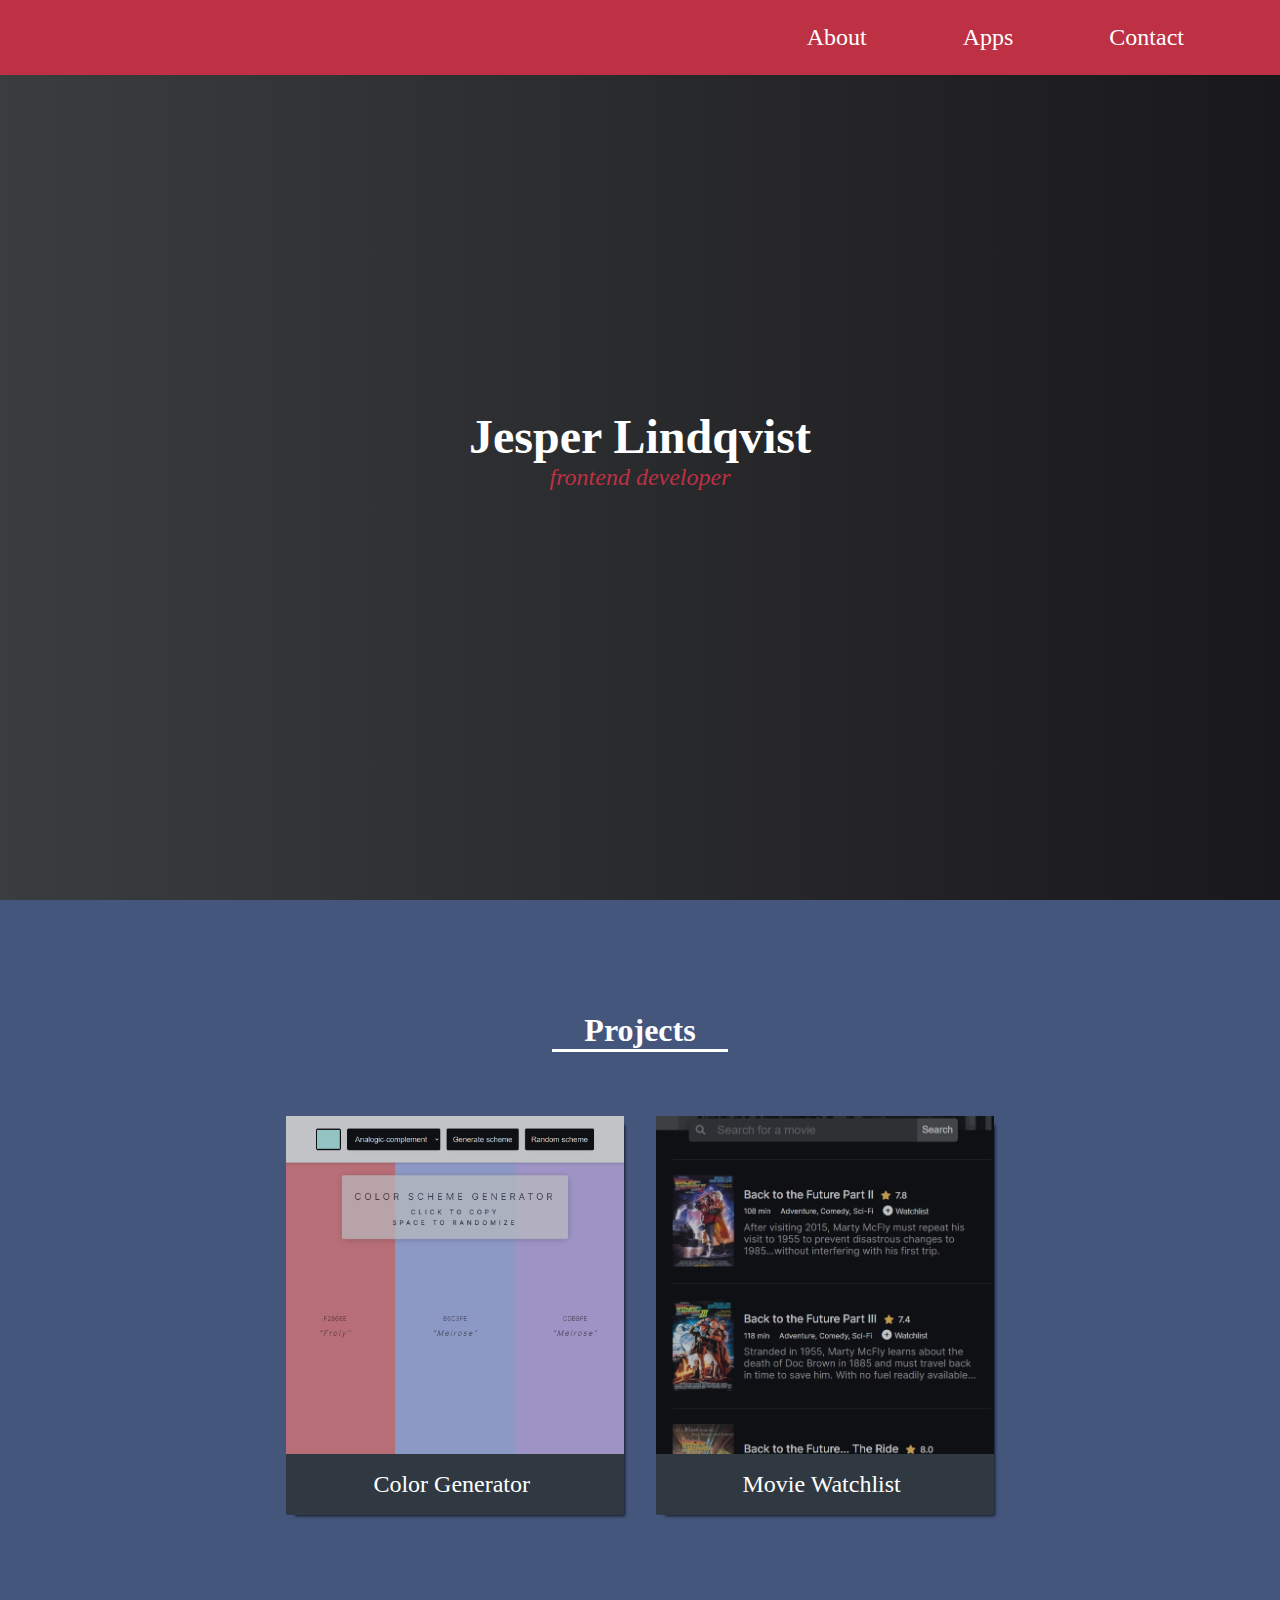
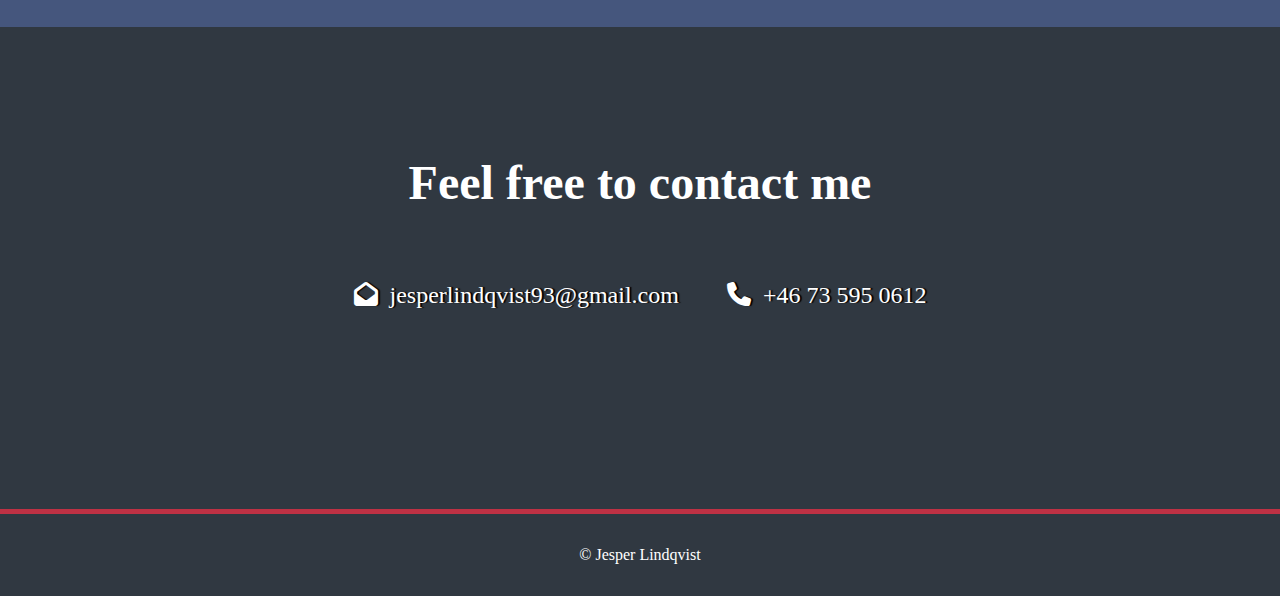
<file: index.html>
<!DOCTYPE html>
<html lang="en">
<head>
    <meta charset="UTF-8">
    <meta http-equiv="X-UA-Compatible" content="IE=edge">
    <meta name="viewport" content="width=device-width, initial-scale=1.0">
    <link rel="stylesheet" href="styles.css">
    <link rel="stylesheet" href="https://cdnjs.cloudflare.com/ajax/libs/font-awesome/6.1.1/css/all.min.css">

    <title>Jesper</title>
</head>
<body>

    <nav class="nav" id="navbar">
        <ul class="nav-list">
            <li><a href="#welcome-section">About</a></li>
            <li><a href="#projects">Apps</a></li>
            <li><a href="#contact-section">Contact</a></li>
        </ul>    
    </nav>

    <section class="welcome-section" id="welcome-section">
        <h1 id="jesper">
            Jesper Lindqvist
        </h1>
        <p>
            <em>
                frontend developer
            </em>
        </p>
    </section>

    <section class="work-section" id="projects">

        <h2>Projects</h2>

        <div class="project-grid">
            <a href="projects/colorPicker/index.html" class="project-tile">
                <img class="project-image" src="images/colorpickerimg.jpg" target="_blank" alt="Project">
                <p><span class="brackets"> < </span>Color Generator<span class="brackets"> /></span></p>
            </a>
            <a href="projects/movieWatchlist/index.html" class="project-tile">
                <img class="project-image" src="images/moviewatchlistimg.jpg" target="_blank" alt="Project">
                <p><span class="brackets"> < </span>Movie Watchlist<span class="brackets"> /></span></p>
            </a>

            
        </div>

    </section>

    <section class="contact" id="contact-section">
        <h1>Feel free to contact me</h1>

        <div class="contact-links">
            <a><i class="fa-solid fa-envelope-open"></i>jesperlindqvist93@gmail.com</a>
            <a><i class="fa-solid fa-phone"></i>+46 73 595 0612</a>
        </div>
    </section>

    <footer>
        <p>© Jesper Lindqvist </p>
    </footer>


    
</body>
</html>
</file>
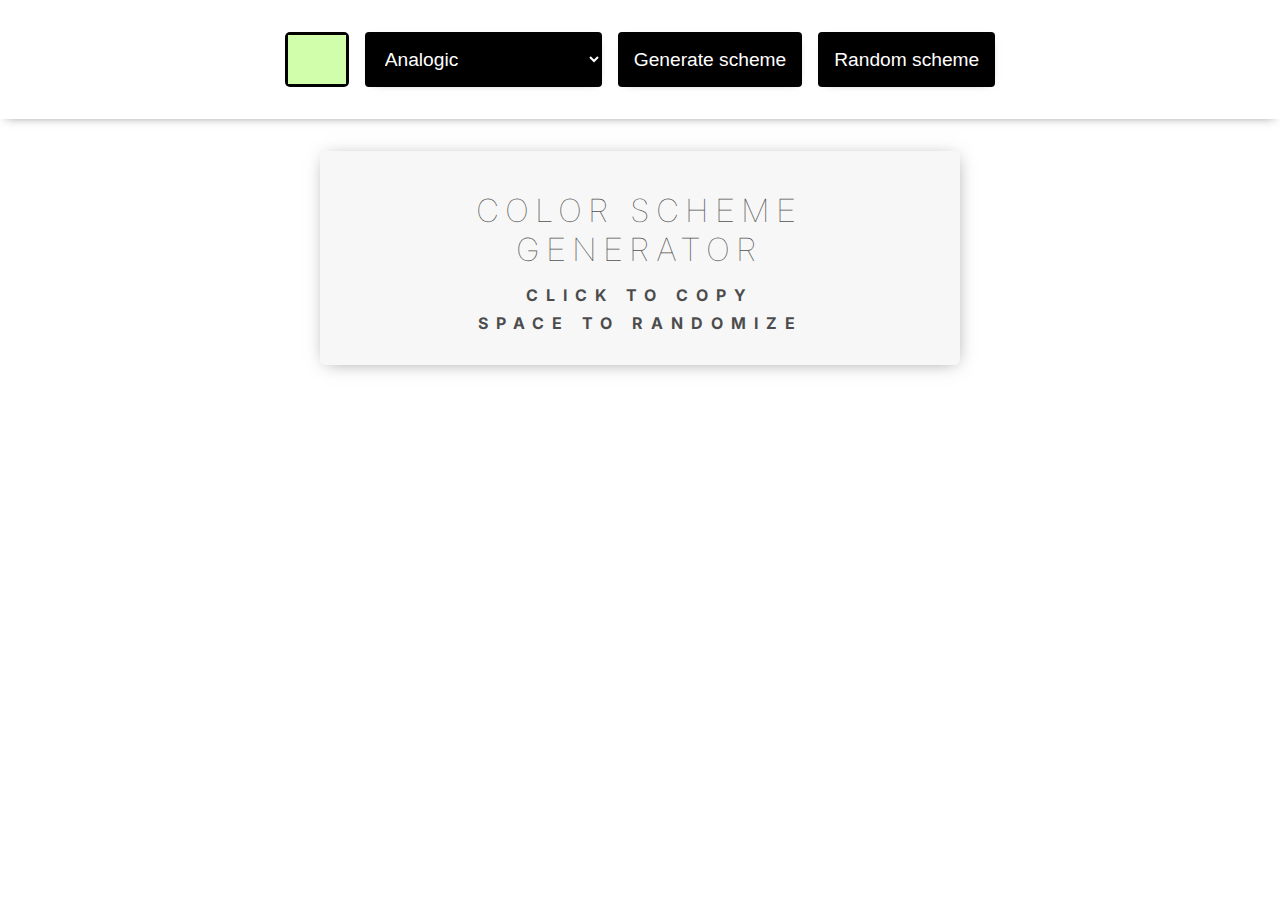
<file: projects/colorPicker/index.html>
<!DOCTYPE html>
<html lang="en">
  <head>
    <meta charset="UTF-8" />
    <meta http-equiv="X-UA-Compatible" content="IE=edge" />
    <meta name="viewport" content="width=device-width, initial-scale=1.0" />
    <link rel="stylesheet" href="styles.css" />
    <link href="https://fonts.googleapis.com/css2?family=Inter&display=swap" rel="stylesheet" />
    <link
      rel="stylesheet"
      href="https://cdnjs.cloudflare.com/ajax/libs/font-awesome/6.1.1/css/all.min.css"
      integrity="sha512-KfkfwYDsLkIlwQp6LFnl8zNdLGxu9YAA1QvwINks4PhcElQSvqcyVLLD9aMhXd13uQjoXtEKNosOWaZqXgel0g=="
      crossorigin="anonymous"
      referrerpolicy="no-referrer"
    />
    <title>ColorPicker</title>
  </head>
  <body>
    <main id="header">
      <input type="color" id="seedPicker" class="values" value="#ffffff" />
      <select name="selectList" id="selectList" class="values">
        <option value="monochrome">Monochrome</option>
        <option value="monochrome-dark">Monochrome-dark</option>
        <option value="monochrome-light">Monochrome-light</option>
        <option value="analogic">Analogic</option>
        <option value="complement">Complement</option>
        <option value="analogic-complement">Analogic-complement</option>
        <option value="triad">Triad</option>
      </select>
      <button id="getButton">Generate scheme</button>
      <button id="randomButton">Random scheme</button>
    </main>
    <section id="colors">
      <div id="currentValues"></div>
      <div id="copiedEl"></div>

      <div class="schemeItem">
        <h1 class="hexHeading"></h1>
      </div>
      <div class="schemeItem">
        <h1 class="hexHeading"></h1>
      </div>
      <div class="schemeItem">
        <h1 class="hexHeading"></h1>
      </div>
      <div class="schemeItem">
        <h1 class="hexHeading"></h1>
      </div>
      <div class="schemeItem">
        <h1 class="hexHeading"></h1>
      </div>
    </section>
    <script type="text/javascript" src="main.js"></script>
  </body>
</html>
</file>
<file: styles.css>
html {
  scroll-behavior: smooth;
}

body {
  font-family: "Dosis", "Lato", "Lucida Grande", "Lucida Sans Unicode", "Tahoma", "sans-serif";
}

* {
  margin: 0;
  padding: 0;
}

a {
  text-decoration: none;
}

h1,
h2 {
  font: "Raleway";
}

/*NAVBAR START*/

.nav {
  display: flex;
  position: fixed;
  justify-content: end;
  background: #be3144;
  width: 100%;
}

.nav-list {
  display: flex;
  margin-right: 2em;
  list-style-type: none;
  font-size: 1.5em;
}

.nav-list a {
  display: block;
  color: white;
  margin: 0 1em;
  padding: 1em;
}

.nav-list a:hover {
  background: #45567d;
}

/*NAVBAR END*/

/*WELCOME SECTION START*/

.welcome-section {
  display: flex;
  flex-direction: column;
  justify-content: center;
  align-items: center;
  width: 100%;
  height: 100vh;
  background: linear-gradient(to right, #3a3d40, #19181a);
}

.welcome-section h1 {
  font-size: 3em;
  color: white;
}

.welcome-section p {
  color: #be3144;
  font-size: 1.5em;
}

/*WELCOME SECTION END*/

/*WORK SECTION START*/

.work-section {
  background: #45567d;
  display: flex;
  flex-direction: column;
  justify-content: center;
  padding: 7em 8em;
}

.work-section h2 {
  max-width: 600px;
  font-size: 2em;
  color: white;
  align-self: center;
  text-align: center;
  border-bottom: 0.1em solid white;
  margin-bottom: 2em;
  padding: 0 1em;
}

/* .project-grid {
  display: grid;
  grid-template-columns: repeat(auto-fit, minmax(200px, 1fr));
  grid-gap: 2em;
} */

.project-grid {
  display: flex;
  justify-content: center;
  gap: 2rem;
}

.project-grid .project-tile {
  max-width: 33%;
  box-shadow: 5px 5px 3px -4px rgba(0, 0, 0, 0.75);
  background: #303841;
  border-radius: 0 0 2px 2px;
}

.project-grid img {
  position: 100% 100%;
  display: block;
  width: 100%;
  height: auto;
  aspect-ratio: 1;
  object-fit: cover;
  opacity:0.7;
}

.project-grid img:hover {
  opacity:1;
}

.project-grid p {
  color: white;
  font-size: 1.5em;
  text-align: center;
  text-decoration: none;
  padding: 0.7em;
}

.project-grid .project-tile p span {
  color: orange;
  opacity: 0%;
  font-weight: bold;
}

.project-tile:hover .brackets {
  opacity: 100%;
  transition: opacity 1.5s;
}

.show-all {
  margin-top: 2em;
  padding: 0.5em 1em;
  font-size: 1.2em;
  border: none;
  width: fit-content;
  align-self: center;
  cursor: pointer;
  background: #303841;
}

.show-all a {
  color: white;
}

.show-all:hover {
  background: #be3144;
  transition: background 0.5s;
}

.fa-greater-than {
  padding-left: 0.5em;
  padding-right: 0.5em;
  transition: padding-left 0.5s, padding-right 0.5s;
}

.show-all:hover .fa-greater-than {
  padding-left: 0.7em;
  padding-right: 0.3em;
  transition: padding-left 0.5s, padding-right 0.5s;
}

/*WORK SECTION END*/

/*CONTACT SECTION START*/

.contact {
  display: flex;
  flex-direction: column;
  align-items: center;
  justify-content: center;
  text-align: center;
  padding: 8em 8em;
  background: #303841;
  border-bottom: 5px solid #be3144;
}

.contact h1 {
  font-size: 3em;
  color: white;
}

.contact-links {
  cursor: pointer;
  width: 100%;
  margin: 3em;
  display: flex;
  flex-wrap: wrap;
  justify-content: center;
}

.contact p {
  color: white;
}

.contact-links a {
  text-align: center;
  color: white;
  font-size: 1.5em;
  padding: 1em;
  text-shadow: 2px 0px 1px #000000;
  transition: margin-top 0.5s, margin-bottom 0.5s;
}

.contact-links a:hover {
  margin-top: 0.5em;
  margin-bottom: -0.5em;
  transition: margin-top 0.5s, margin-bottom 0.5s;
}

.contact-links i {
  margin-right: 0.5em;
}

/*CONTACT SECTION END*/

/*FOOTER SECTION START*/

footer {
  background: #303841;
  display: flex;
  justify-content: space-around;
  padding: 2em;
}

footer p {
  color: white;
}

/*FOOTER SECTION END*/

/*MEDIA QUERIES*/

@media (max-width: 700px) {
  
  @media (max-width: 700px) {
  .contact > h1 {
    font-size: 2rem;
  }
  .nav {
    justify-content: center;
  }
  .nav-list {
    margin-right: 0;
  }
  .nav-list a {
    padding: 1em 0;
  }
  .work-section {
    padding: 5em 1em;
  }
  .contact {
    padding: 2em 0;
  }
  footer {
    padding: 1em;
    flex-direction: column;
    text-align: center;
  }
  footer p {
    margin: 1em;
  }
}

@media (max-width: 550px) {
  .project-grid {
    flex-direction: column;
    align-items: center;
  }
  .project-grid .project-tile {
    width: 100%;
    max-width: 100%;
  }

  .work-section {
    padding: 5em 0;
  }
}
</file>
<file: projects/colorPicker/styles.css>
body {
  margin: 0;
  height: 100vh;
  width: 100%;
  display: flex;
  flex-direction: column;
  font-family: "Inter", "sans-serif";
}
* {
  margin: 0;
}
main {
  position: relative;
  width: 100%;
  display: flex;
  justify-content: center;
  padding: 2rem;
  box-sizing: border-box;
  box-shadow: 0px 4px 10px -6px rgba(0, 0, 0, 0.5);
  background: #ffffff;
  z-index: 1;
}

main input {
  margin: 0 0.5rem;
  cursor: pointer;
  padding: 0.2rem;
  height: 100%;
  width: 4rem;
  border-radius: 5px;
  border: none;
  -webkit-appearance: none;
  background: black;
}

/* Removes border from input color */

main input::-webkit-color-swatch-wrapper {
  padding: 0;
}

main input::-webkit-color-swatch {
  border: none;
}

main select {
  margin: 0 0.5rem;
  cursor: pointer;
  font-size: 1.2rem;
  padding: 1rem;
  border-radius: 4px;
  border: none;
  box-shadow: 1px 2px 10px -8px rgba(0, 0, 0, 0.6);
  background: black;
  color: white;
}

main button {
  margin: 0 0.5rem;
  cursor: pointer;
  padding: 1rem;
  border-radius: 4px;
  border: none;
  box-sizing: border-box;
  font-size: 1.2rem;
  box-shadow: 1px 2px 10px -8px rgba(0, 0, 0, 0.6);
  background: black;
  color: white;
}

main select:hover,
button:hover {
  background: #2d2d2d;
}

#currentValues {
  position: absolute;
  text-align: center;
  left: 50%;
  margin-top: 2rem;
  transform: translate(-50%);
  border: none;
  border-radius: 5px;
  padding: 1.5rem 2rem;
  box-shadow: 1px 2px 17px -5px rgba(0, 0, 0, 0.6);
  min-width: 30%;
  letter-spacing: 0.5rem;
  background: #f4f4f4;
  opacity: 0.7;
}

#currentValues h1 {
  margin: 1rem 0;
  font-weight: 100;
}

#currentValues h2 {
  font-size: 1rem;
  margin: 0.5rem;
}

#colors {
  display: flex;
  width: 100%;
  height: 100%;
  position: relative;
}

.schemeItem {
  display: flex;
  flex-direction: column;
  justify-content: center;
  align-items: center;
  text-align: center;
  width: 100%;
  height: auto;
  font-weight: 100;
}

#nameHeading {
  margin-top: 1rem;
  font-weight: 100;
  font-style: italic;
  letter-spacing: 0.2rem;
  font-size: 1.2rem;
}

.hexHeading {
  font-size: 1rem;
  font-weight: 100;
  position: absolute;
  bottom: 40%;
  opacity: 0.6;
}

#copiedEl {
  opacity: 0;
  position: absolute;
  left: 50%;
  bottom: 10%;
  text-align: center;
  transform: translateX(-50%);
  padding: 1rem;
  border-radius: 5px;
  background: rgba(255, 255, 255, 0.4);
}

.copyAnimation {
  display: block;
  opacity: 0;
  animation: fade 1.5s linear;
}

@keyframes fade {
  0% {
    opacity: 1;
  }
  80% {
    opacity: 1;
  }
  100% {
    opacity: 0;
  }
}

@media (max-width: 768px) {
  main {
    flex-direction: column;
    padding: 0;
    box-shadow: none;
  }

  main input {
    margin: 0;
    border-radius: 0;
    width: 100%;
    margin: 0;
    height: 4rem;
  }

  main select {
    margin: 0;
    border-radius: 0;
    width: 100%;
    margin: 0;
  }

  main button {
    margin: 0;
    border-radius: 0;
    width: 100%;
    margin: 0;
  }

  #colors {
    flex-direction: column;
  }

  .schemeItem {
    width: 100%;
    height: 100%;
  }
}
</file>
